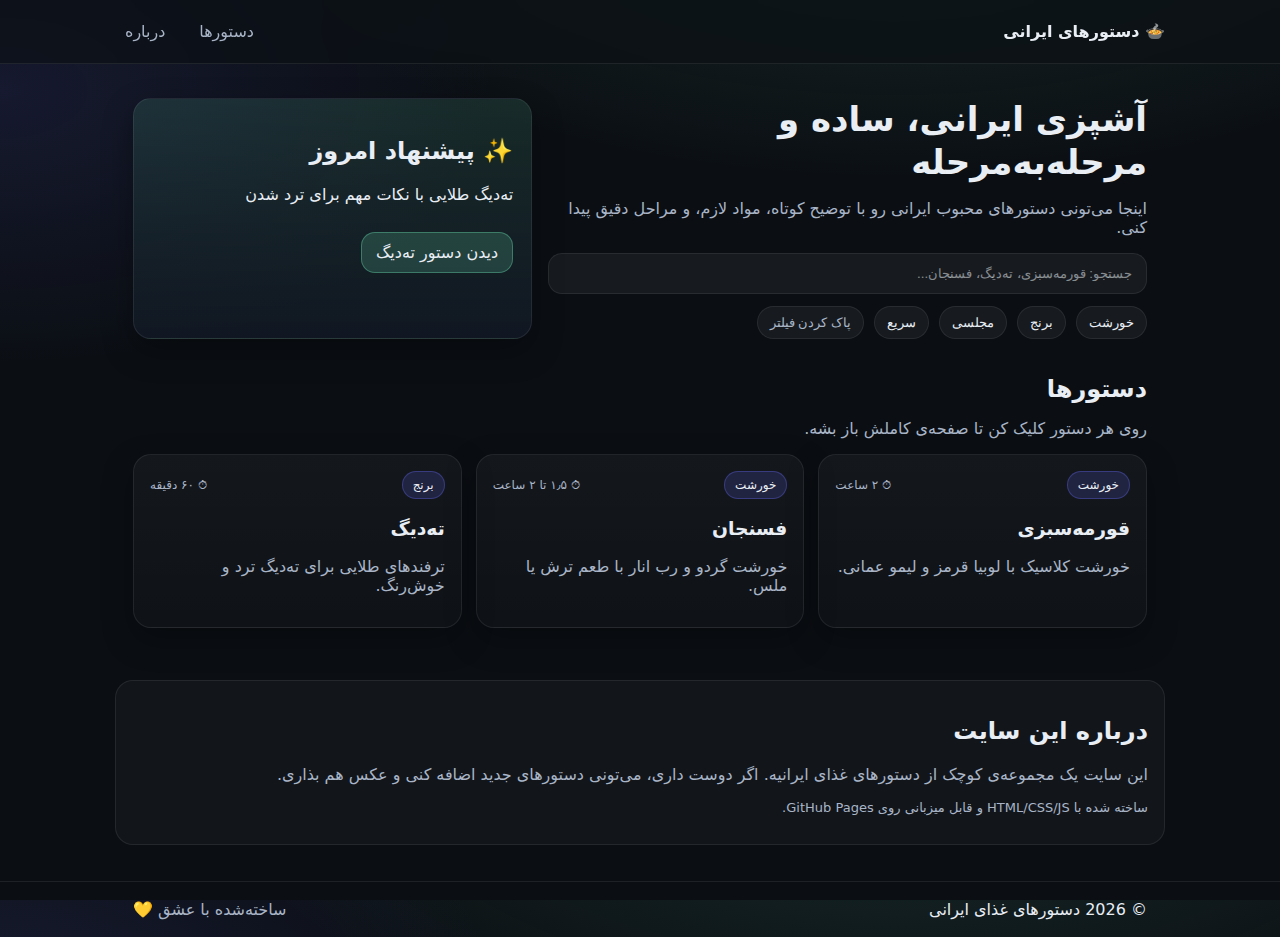
<file: index.html>
<!doctype html>
<html lang="fa" dir="rtl">
<head>
  <meta charset="utf-8" />
  <meta name="viewport" content="width=device-width, initial-scale=1" />
  <title>دستورهای غذای ایرانی</title>
  <meta name="description" content="دستورهای ساده و خوشمزه‌ی غذای ایرانی (آشپزی فارسی)" />
  <link rel="stylesheet" href="./styles.css" />
</head>

<body>
  <header class="header">
    <div class="container nav">
      <a class="brand" href="./index.html">🍲 دستورهای ایرانی</a>

      <nav class="menu">
        <a href="#recipes">دستورها</a>
        <a href="#about">درباره</a>
      </nav>
    </div>
  </header>

  <main>
    <section class="hero">
      <div class="container hero-grid">
        <div>
          <h1>آشپزی ایرانی، ساده و مرحله‌به‌مرحله</h1>
          <p class="muted">
            اینجا می‌تونی دستورهای محبوب ایرانی رو با توضیح کوتاه، مواد لازم، و مراحل دقیق پیدا کنی.
          </p>

          <div class="search">
            <input id="searchInput" type="search" placeholder="جستجو: قورمه‌سبزی، ته‌دیگ، فسنجان..." />
          </div>

          <div class="chips">
            <button class="chip" data-tag="خورشت">خورشت</button>
            <button class="chip" data-tag="برنج">برنج</button>
            <button class="chip" data-tag="مجلسی">مجلسی</button>
            <button class="chip" data-tag="سریع">سریع</button>
            <button class="chip chip-ghost" id="clearFilters">پاک کردن فیلتر</button>
          </div>
        </div>

        <div class="hero-card">
          <h2>✨ پیشنهاد امروز</h2>
          <p>ته‌دیگ طلایی با نکات مهم برای ترد شدن</p>
          <a class="btn" href="./recipes/tahdig.html">دیدن دستور ته‌دیگ</a>
        </div>
      </div>
    </section>

    <section id="recipes" class="section">
      <div class="container">
        <div class="section-title">
          <h2>دستورها</h2>
          <p class="muted">روی هر دستور کلیک کن تا صفحه‌ی کاملش باز بشه.</p>
        </div>

        <div id="recipeGrid" class="grid">
          <a class="card" href="./recipes/ghormeh-sabzi.html" data-tags="خورشت,مجلسی" data-title="قورمه‌سبزی">
            <div class="card-top">
              <div class="badge">خورشت</div>
              <div class="time">⏱ ۲ ساعت</div>
            </div>
            <h3>قورمه‌سبزی</h3>
            <p class="muted">خورشت کلاسیک با لوبیا قرمز و لیمو عمانی.</p>
          </a>

          <a class="card" href="./recipes/fesenjan.html" data-tags="خورشت,مجلسی" data-title="فسنجان">
            <div class="card-top">
              <div class="badge">خورشت</div>
              <div class="time">⏱ ۱٫۵ تا ۲ ساعت</div>
            </div>
            <h3>فسنجان</h3>
            <p class="muted">خورشت گردو و رب انار با طعم ترش یا ملس.</p>
          </a>

          <a class="card" href="./recipes/tahdig.html" data-tags="برنج,سریع" data-title="ته‌دیگ">
            <div class="card-top">
              <div class="badge">برنج</div>
              <div class="time">⏱ ۶۰ دقیقه</div>
            </div>
            <h3>ته‌دیگ</h3>
            <p class="muted">ترفندهای طلایی برای ته‌دیگ ترد و خوش‌رنگ.</p>
          </a>
        </div>
      </div>
    </section>

    <section id="about" class="section">
      <div class="container about">
        <h2>درباره این سایت</h2>
        <p class="muted">
          این سایت یک مجموعه‌ی کوچک از دستورهای غذای ایرانیه. اگر دوست داری، می‌تونی دستورهای جدید اضافه کنی و
          عکس هم بذاری.
        </p>
        <p class="muted small">
          ساخته شده با HTML/CSS/JS و قابل میزبانی روی GitHub Pages.
        </p>
      </div>
    </section>
  </main>

  <footer class="footer">
    <div class="container footer-row">
      <span>© <span id="year"></span> دستورهای غذای ایرانی</span>
      <span class="muted">ساخته‌شده با عشق 💛</span>
    </div>
  </footer>

  <script src="./app.js"></script>
</body>
</html>
</file>
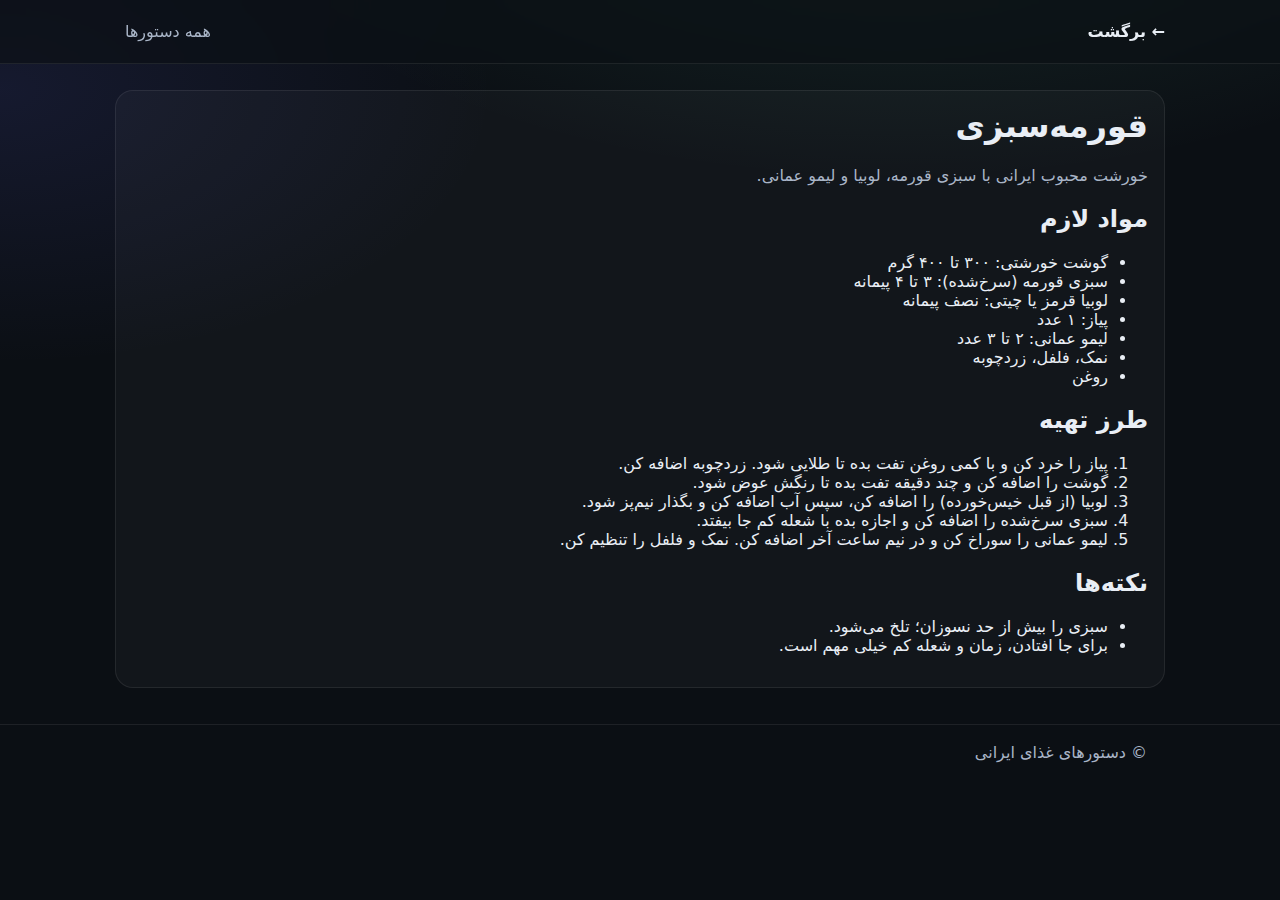
<file: recipes/ghormeh-sabzi.html>
<!doctype html>
<html lang="fa" dir="rtl">
<head>
  <meta charset="utf-8" />
  <meta name="viewport" content="width=device-width, initial-scale=1" />
  <title>قورمه‌سبزی</title>
  <link rel="stylesheet" href="../styles.css" />
</head>
<body>
  <header class="header">
    <div class="container nav">
      <a class="brand" href="../index.html">← برگشت</a>
      <nav class="menu">
        <a href="../index.html#recipes">همه دستورها</a>
      </nav>
    </div>
  </header>

  <main class="section">
    <div class="container about">
      <h1 style="margin-top:0">قورمه‌سبزی</h1>
      <p class="muted">خورشت محبوب ایرانی با سبزی قورمه، لوبیا و لیمو عمانی.</p>

      <h2>مواد لازم</h2>
      <ul>
        <li>گوشت خورشتی: ۳۰۰ تا ۴۰۰ گرم</li>
        <li>سبزی قورمه (سرخ‌شده): ۳ تا ۴ پیمانه</li>
        <li>لوبیا قرمز یا چیتی: نصف پیمانه</li>
        <li>پیاز: ۱ عدد</li>
        <li>لیمو عمانی: ۲ تا ۳ عدد</li>
        <li>نمک، فلفل، زردچوبه</li>
        <li>روغن</li>
      </ul>

      <h2>طرز تهیه</h2>
      <ol>
        <li>پیاز را خرد کن و با کمی روغن تفت بده تا طلایی شود. زردچوبه اضافه کن.</li>
        <li>گوشت را اضافه کن و چند دقیقه تفت بده تا رنگش عوض شود.</li>
        <li>لوبیا (از قبل خیس‌خورده) را اضافه کن، سپس آب اضافه کن و بگذار نیم‌پز شود.</li>
        <li>سبزی سرخ‌شده را اضافه کن و اجازه بده با شعله کم جا بیفتد.</li>
        <li>لیمو عمانی را سوراخ کن و در نیم ساعت آخر اضافه کن. نمک و فلفل را تنظیم کن.</li>
      </ol>

      <h2>نکته‌ها</h2>
      <ul>
        <li>سبزی را بیش از حد نسوزان؛ تلخ می‌شود.</li>
        <li>برای جا افتادن، زمان و شعله کم خیلی مهم است.</li>
      </ul>
    </div>
  </main>

  <footer class="footer">
    <div class="container footer-row">
      <span class="muted">© دستورهای غذای ایرانی</span>
    </div>
  </footer>
</body>
</html>
</file>
<file: styles.css>
:root{
  --bg:#0b0f14;
  --panel:#121925;
  --panel2:#0f1620;
  --text:#e9eef5;
  --muted:#a9b5c7;
  --accent:#6ee7b7;
  --border: rgba(255,255,255,.08);
  --shadow: 0 12px 30px rgba(0,0,0,.35);
  --radius: 18px;
}

*{box-sizing:border-box}
html,body{height:100%}
body{
  margin:0;
  font-family: ui-sans-serif, system-ui, "Segoe UI", Tahoma, Arial, sans-serif;
  background: radial-gradient(1200px 600px at 70% -20%, rgba(110,231,183,.14), transparent 60%),
              radial-gradient(900px 500px at 0% 10%, rgba(99,102,241,.12), transparent 55%),
              var(--bg);
  color:var(--text);
}

a{color:inherit; text-decoration:none}
.container{max-width:1050px; margin:0 auto; padding:0 18px}

.header{
  position:sticky; top:0; z-index:10;
  backdrop-filter: blur(10px);
  background: rgba(11,15,20,.65);
  border-bottom: 1px solid var(--border);
}
.nav{
  display:flex; align-items:center; justify-content:space-between;
  padding:14px 0;
}
.brand{font-weight:800; letter-spacing:.2px}
.menu{display:flex; gap:14px}
.menu a{
  color:var(--muted);
  padding:8px 10px;
  border-radius: 12px;
}
.menu a:hover{background: rgba(255,255,255,.06); color:var(--text)}

.hero{padding:34px 0 10px}
.hero-grid{
  display:grid;
  grid-template-columns: 1.35fr .9fr;
  gap:16px;
  align-items:stretch;
}
.hero h1{margin:0 0 10px; font-size: 34px; line-height:1.25}
.muted{color:var(--muted)}
.small{font-size: 13px}

.hero-card{
  background: linear-gradient(180deg, rgba(110,231,183,.13), rgba(18,25,37,.85));
  border:1px solid var(--border);
  border-radius: var(--radius);
  padding:18px;
  box-shadow: var(--shadow);
}
.btn{
  display:inline-block;
  margin-top:12px;
  padding:10px 14px;
  border-radius: 14px;
  background: rgba(110,231,183,.18);
  border:1px solid rgba(110,231,183,.35);
}
.btn:hover{background: rgba(110,231,183,.26)}

.search{margin:16px 0 12px}
input[type="search"]{
  width:100%;
  padding:12px 14px;
  border-radius: 14px;
  border:1px solid var(--border);
  background: rgba(255,255,255,.05);
  color: var(--text);
  outline:none;
}
input[type="search"]::placeholder{color: rgba(233,238,245,.55)}

.chips{display:flex; flex-wrap:wrap; gap:10px}
.chip{
  padding:8px 12px;
  border-radius: 999px;
  border:1px solid var(--border);
  background: rgba(255,255,255,.05);
  color: var(--text);
  cursor:pointer;
}
.chip:hover{background: rgba(255,255,255,.08)}
.chip.active{
  border-color: rgba(110,231,183,.45);
  background: rgba(110,231,183,.14);
}
.chip-ghost{color: var(--muted)}

.section{padding:26px 0}
.section-title{margin-bottom:14px}
.section-title h2{margin:0 0 6px; font-size: 24px}

.grid{
  display:grid;
  grid-template-columns: repeat(3, minmax(0, 1fr));
  gap:14px;
}
.card{
  background: linear-gradient(180deg, rgba(255,255,255,.04), rgba(255,255,255,.02));
  border:1px solid var(--border);
  border-radius: var(--radius);
  padding:16px;
  box-shadow: var(--shadow);
  transition: transform .12s ease, background .12s ease;
}
.card:hover{transform: translateY(-2px); background: rgba(255,255,255,.06)}
.card-top{display:flex; align-items:center; justify-content:space-between; margin-bottom:10px}
.badge{
  font-size:12px;
  padding:6px 10px;
  border-radius: 999px;
  background: rgba(99,102,241,.18);
  border: 1px solid rgba(99,102,241,.35);
}
.time{color: var(--muted); font-size: 12px}

.about{
  background: rgba(255,255,255,.03);
  border:1px solid var(--border);
  border-radius: var(--radius);
  padding:16px;
}

.footer{
  border-top:1px solid var(--border);
  padding:18px 0;
  margin-top: 10px;
}
.footer-row{
  display:flex;
  justify-content:space-between;
  gap:10px;
  flex-wrap:wrap;
}

@media (max-width: 860px){
  .hero-grid{grid-template-columns: 1fr}
  .grid{grid-template-columns: 1fr}
}
</file>
